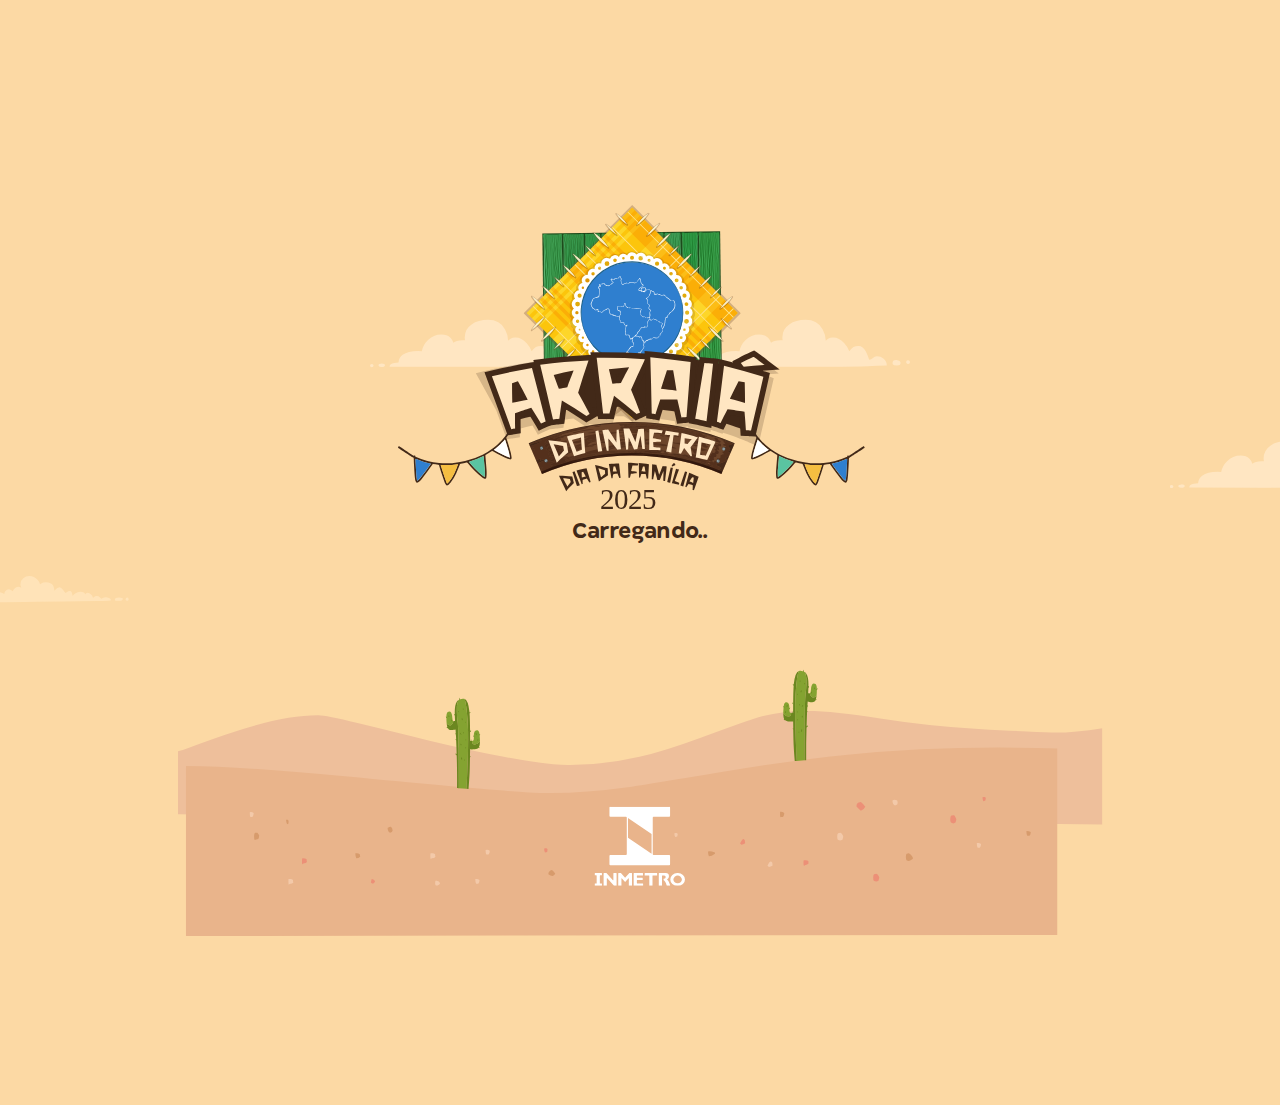
<file: projetos/inmetro/votacao-arraia/index.html>
<!DOCTYPE html>
<html lang="pt-br">
<head>
    <meta charset="UTF-8">
    <meta name="viewport" content="width=375, user-scalable=no">
    <title>Votação Arraiá</title>
    <link rel="stylesheet" href="./public/style.css">
    <link rel="stylesheet" href="./public/font.css">
</head>
<body>    
    <root-voting> 
        <splash-screen />
    </root-voting>
</body>
<script type="module" src="./src/components/root-voting.js"></script>
<script type="module" src="./src/components/splashscreen.js"></script>

</html>
</file>
<file: projetos/inmetro/votacao-arraia/public/style.css>
::root{
	--text-color:#422918;
	--bg-color1:#FCD9A4;
}

* {
  margin: 0;
	padding: 0;
	border: 0;
	font-size: 100%;
	font: inherit;
	vertical-align: baseline;
}

ol, ul {
	list-style: none;
}

html {
  width: 100%;
  overflow: hidden;  
  margin: 0;
  padding: 0;
}

body {
  background-color: #FCD9A4;
  font-size: 18px;
  color: #422918;
  letter-spacing: -0.72px;    
  width: 100%;
  overflow: hidden;  
  margin: 0;
  padding: 0;
  font-family: margem
}

/* Container principal com largura fixa mobile */
.mobile-wrapper {
  width: 100%;
  max-width: 480px; /* ou 375px para iPhone padrão */
  margin: 0 auto;
  box-sizing: border-box;
 
}
</file>
<file: projetos/inmetro/votacao-arraia/public/font.css>
/* Regular */
@font-face {
  font-family: 'margem-rounded';
  src: url('./fonts/MARGEMROUNDED-REGULAR.TTF') format('truetype');
  font-weight: 400; /* normal */
  font-style: normal;
}

/* Bold */
@font-face {
  font-family: 'margem-rounded';
  src: url('./fonts/MARGEMROUNDED-BOLD.TTF') format('truetype');
  font-weight: 700; /* bold */
  font-style: normal;
}

body {
  font-family: 'margem-rounded', sans-serif;
}
</file>
